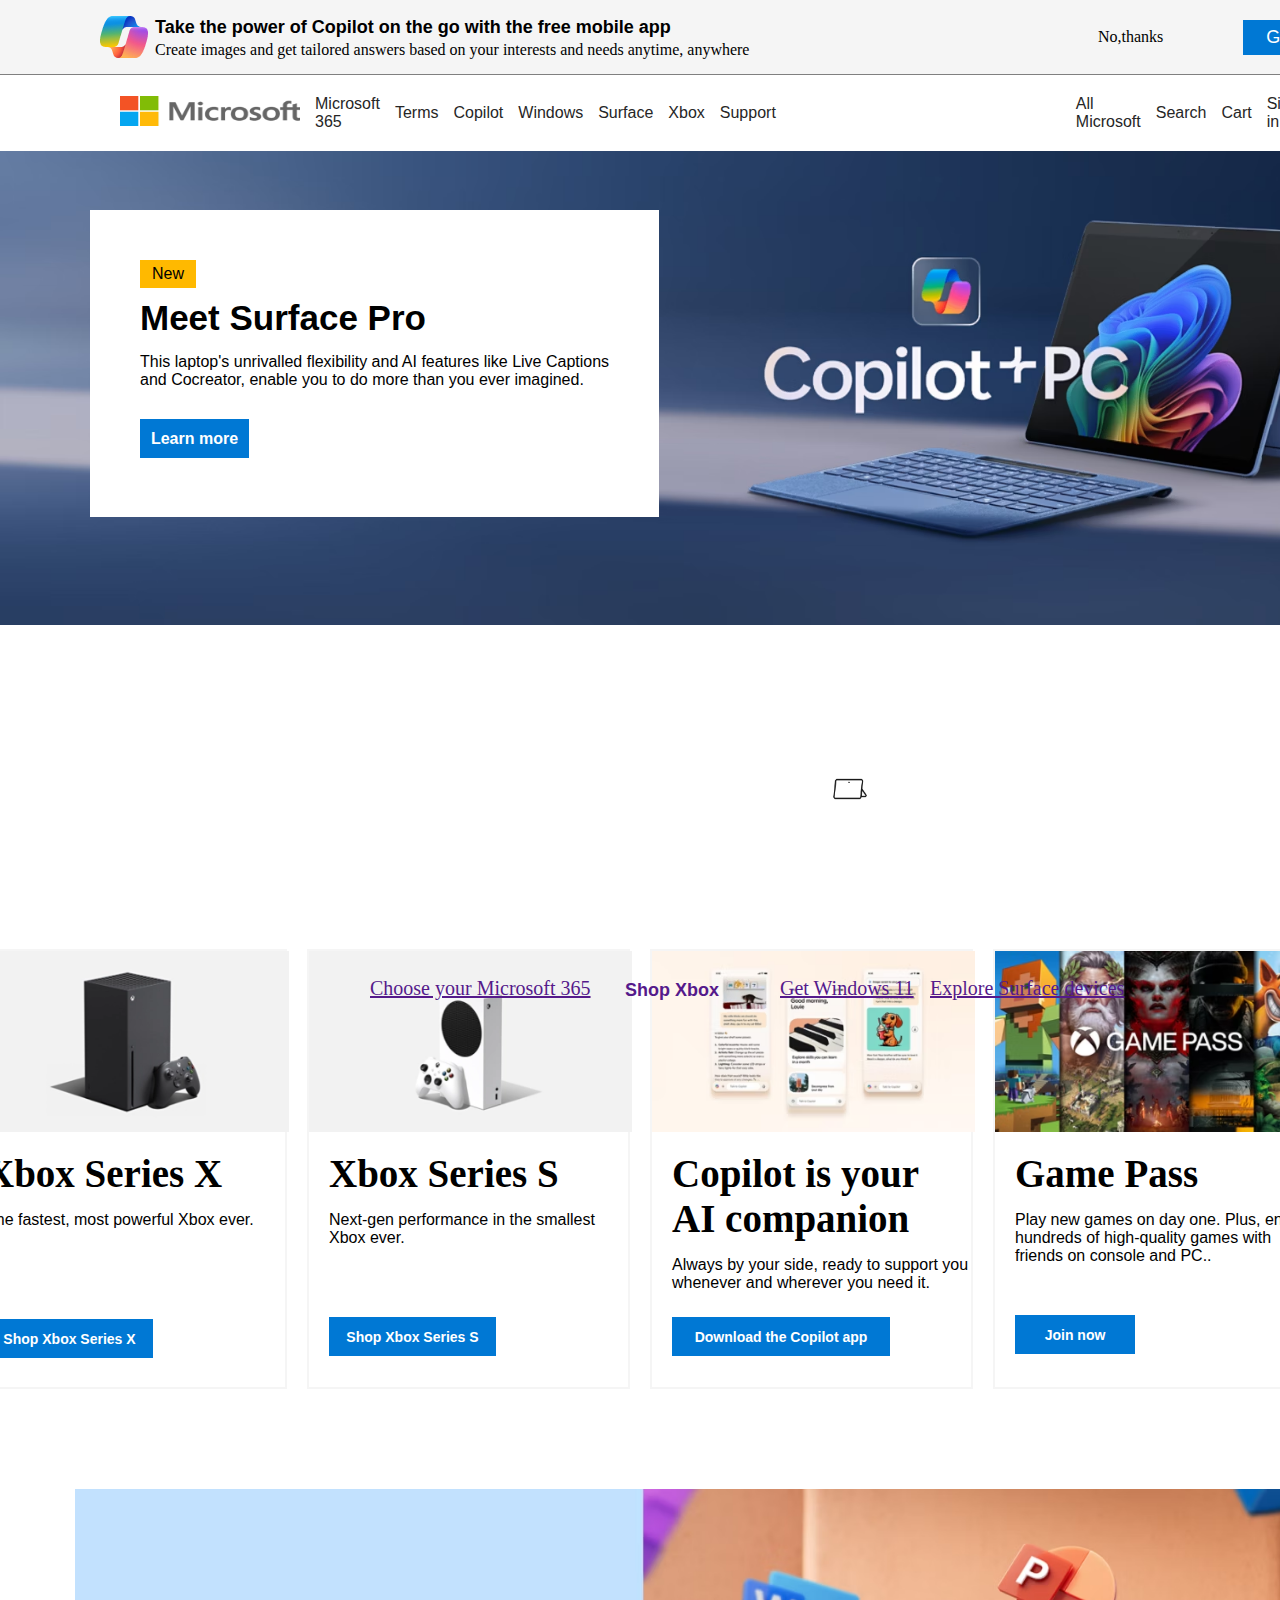
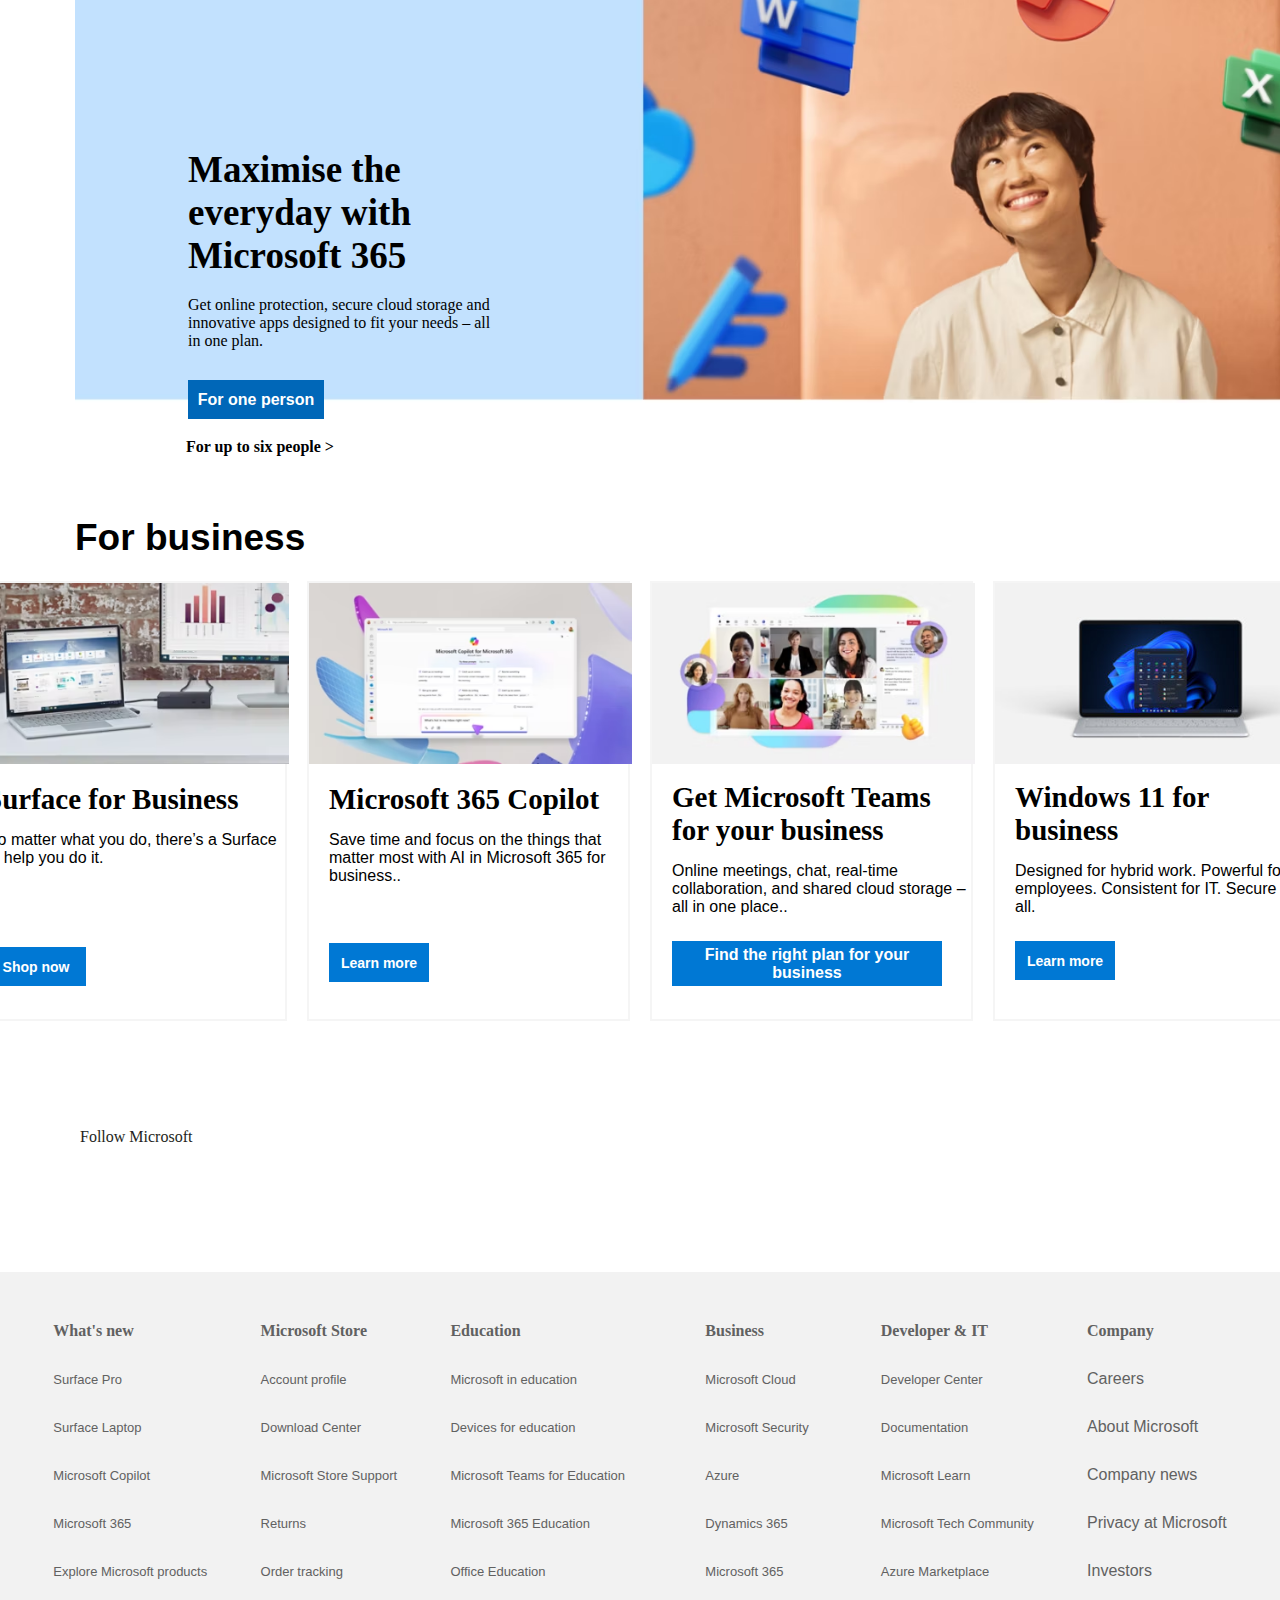
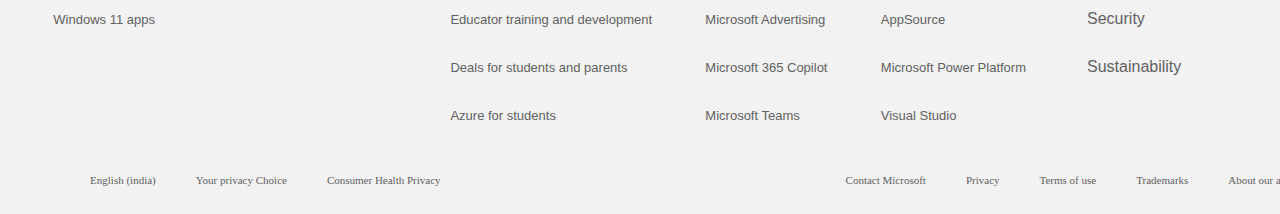
<file: MicroSoft/index.html>
<!DOCTYPE html>
<html lang="en">
<head>
    <meta charset="UTF-8">
    <meta name="viewport" content="width=device-width, initial-scale=1.0">
    <title>Document</title>
    <link rel="stylesheet" href="./Microsoft.css">
    <link rel="stylesheet" href="https://cdnjs.cloudflare.com/ajax/libs/font-awesome/6.6.0/css/all.min.css" integrity="sha512-Kc323vGBEqzTmouAECnVceyQqyqdsSiqLQISBL29aUW4U/M7pSPA/gEUZQqv1cwx4OnYxTxve5UMg5GT6L4JJg==" crossorigin="anonymous" referrerpolicy="no-referrer" />

</head>
<body>
    <nav id="Navbar">
        <div class="item1"><img src="./image/UHFbanner-" alt=""></div>
        <h3 class="para1">Take the power of Copilot on the go with the free mobile app</h3>
        <P class="para2">Create images and get tailored answers based on your interests and needs anytime, anywhere</P>
        <div class="item2">No,thanks</div>
        <div class="item3"><input type="text" placeholder=" Get Copilot" style="color: white;"></div>
    </nav>
    


    <nav id="Navbar2">
        <div class="navbar1"><img src="./image/Microsoft logo.png" alt=""></div>
        <div class="navbar2">Microsoft 365</div>
        <div class="navbar2">Terms</div>
        <div class="navbar2">Copilot</div>
        <div class="navbar2">Windows</div>
        <div class="navbar2">Surface</div>
        <div class="navbar2">Xbox</div>
        <div class="navbar2">Support</div>
        <div class="navbar3">All Microsoft</div>
        <div class="navbar4">Search <i class="fa-solid fa-magnifying-glass"></i></div>
        <div class="navbar4">Cart <i class="fa-solid fa-cart-plus"></i></div>
        <div class="navbar4">Sign in <i class="fa-regular fa-circle-user"></i></div>
    </nav>


    
<!--! /* ! ========================== Hero Section ================================== */ -->

    <div class="Hero"><img src="./image/microsoft" alt=""></div>
    <div class="Herocard">
        <button class="Newbutton">New</button>
        <h1 class="Herocard1">Meet Surface Pro</h1>
        <p class="Herocard2">This laptop's unrivalled flexibility and AI features like Live Captions and Cocreator, enable you to do more than you ever imagined.</p>
        <button class="Herocard3">Learn more</button>
    </div>

    

<!--! /* ! ==========================   logo section ================================== */ -->

    <section id="imagelogo">
        <div>
            <div><i class="fa-brands fa-microsoft"></i></div>
            <a class="paragarapg1" href="">Choose your Microsoft 365</a>
            <div><i class="fa-brands fa-xbox"></i></div>
            <a  class="paragarapg2" href=""><p class="para1">Shop Xbox</p></a>
            <div><i class="fa-brands fa-microsoft"></i></div>
            <a class="paragarapg3" href="">Get Windows 11</a>
            <div><img src="./image/Link-List-Icons-Surface-Devices.png" alt=""></div>
            <a class="paragarapg4" href="">Explore Surface devices</a>
        </div>
    </section>



    

<!-- !/* ! ==========================   Grid Section  IMG ================================== */ -->
    <div id="cardimg">
        <div class="cardimg1">
            <img src="./image/gldn-XSX-CP-Xbox-Series-X.webp" alt="">
            <h2 class="cardimghead">Xbox Series X</h2>
            <p class="cardimghead2">The fastest, most powerful Xbox ever.</p>
            <button class="cardimghead3">Shop Xbox Series X</button>

        </div>
        <div class="cardimg1">
            <img src="./image/gldn-XSS-CP-Xbox-Series-S-Evergreen.webp" alt="">
            <h2 class="cardimghead">Xbox Series S</h2>
            <p class="cardimghead2">Next-gen performance in the smallest Xbox ever.</p>
            <button class="cardimghead6">Shop Xbox Series S</button>
        </div>
        <div class="cardimg1">
            <img src="./image/Content-Card-Copilot-Native.avif" alt="">
            <h2 class="cardimghead">Copilot is your AI companion</h2>
            <p class="cardimghead2">Always by your side, ready to support you whenever and wherever you need it.</p>
            <button class="cardimghead4">Download the Copilot app</button>
        </div>
        <div class="cardimg1">
            <img src="./image/Content-Card-Game-Pass-" alt="">
            <h2 class="cardimghead">Game Pass</h2>
            <p class="cardimghead2">Play new games on day one. Plus, enjoy hundreds of high-quality games with friends on console and PC..</p>
            <button class="cardimghead5">Join now</button>
        </div>
    </div>


    
<!--! /* ! ========================== Hero Section 2================================== */ -->


    
    <div class="Hero1"><img src="./image/Highlight-Slim- Section" alt="">
        <div class="youngwomen">
            <h2 class="youngwomen3">Maximise the everyday with Microsoft 365</h2>
            <p class="youngwomen4">Get online protection, secure cloud storage and innovative apps designed to fit your needs – all in one plan.</p>
            <button class="youngwomen5">For one person</button>
            <a class="youngwomen6">For up to six people ></a>
        </div>
    </div>



    
<!-- !/* ! ==========================   Grid Section  IMG 2 ================================== */ -->

<h2 class="titleGridcard2">For business</h2>


<div id="card2">
    <div class="cardimg1">
        <img src="./image/SurfaceForBusiness.avif" alt="">
        <h2 class="option">Surface for Business</h2>
        <p class="cardimghead2">No matter what you do, there’s a Surface to help you do it.</p>
        <button class="option2">Shop now</button>

    </div>
    <div class="cardimg1">
        <img src="./image/microsoft-365.avif" alt="">
        <h2 class="option3">Microsoft 365 Copilot</h2>
        <p class="cardimghead2">Save time and focus on the things that matter most with AI in Microsoft 365 for business..</p>
        <button class="option4">Learn more</button>
    </div>
    <div class="cardimg1">
        <img src="./image/Microsoft-Teams.avif" alt="">
        <h2 class="option5">Get Microsoft Teams for your business</h2>
        <p class="cardimghead2">Online meetings, chat, real-time collaboration, and shared cloud storage – all in one place..</p>
        <button class="option6">Find the right plan for your business</button>
    </div>
    <div class="cardimg1">
        <img src="./image/Windows-11.jpeg" alt="">
        <h2 class="option7">Windows 11 for business</h2>
        <p class="cardimghead2">Designed for hybrid work. Powerful for employees. Consistent for IT. Secure for all.</p>
        <button class="option8">Learn more</button>
    </div>
</div>

<!-- !  ===========    ----------------icons ---------------------   ==================== -->

<div class="Follow">Follow Microsoft <i class="fa-brands fa-facebook-f"></i> <i class="fa-brands fa-x-twitter"></i> <i class="fa-brands fa-youtube"></i></div>


 <button class="button"> <i class="fa-solid fa-arrow-up"></i>Back to top</button>
<!-- <i class="fa-solid fa-arrow-up"></i> -->

    
<!-- !  ===========    ----------------Footer ---------------------   ==================== -->


<footer id="footer">
    <div class="container">
        <div class="footer-container">
            <h4>What's new</h4>
            <ul>
                <li><a href="">Surface Pro</a></li>
                <li><a href="">Surface Laptop</a></li>
                <li><a href="">Microsoft Copilot</a></li>
                <li><a href="">Microsoft 365</a></li>
                <li><a href="">Explore Microsoft products</a></li>
                <li><a href="">Windows 11 apps</a></li>
            </ul>
        </div>

        <div class="footer-container">
            <h4>Microsoft Store</h4>
            <ul>
                <li><a href="">Account profile</a></li>
                <li><a href="">Download Center</a></li>
                <li><a href="">Microsoft Store Support</a></li>
                <li><a href="">Returns</a></li>
                <li><a href="">Order tracking</a></li>
            </ul>
        </div>
        <div class="footer-container">
            <h4>Education</h4>
            <ul>
                <li><a href="">Microsoft in education</a></li>
                <li><a href="">Devices for education</a></li>
                <li><a href="">Microsoft Teams for Education</a></li>
                <li><a href="">Microsoft 365 Education</a></li>
                <li><a href="">Office Education</a></li>
                <li><a href="">Educator training and development</a></li>
                <li><a href="">Deals for students and parents</a></li>
                <li><a href="">Azure for students</a></li>
            </ul>
        </div>
        <div class="footer-container">
            <h4>Business</h4>
            <ul>
                <li><a href="">Microsoft Cloud</a></li>
                <li><a href="">Microsoft Security</a></li>
                <li><a href="">Azure</a></li>
                <li><a href="">Dynamics 365</a></li>
                <li><a href="">Microsoft 365</a></li>
                <li><a href="">Microsoft Advertising</a></li>
                <li><a href="">Microsoft 365 Copilot</a></li>
                <li><a href="">Microsoft Teams</a></li>
            </ul>
        </div>
        <div class="footer-container">
            <h4>Developer & IT</h4>
            <ul>
                <li><a href="">Developer Center</a></li>
                <li><a href="">Documentation</a></li>
                <li><a href="">Microsoft Learn</a></li>
                <li><a href="">Microsoft Tech Community</a></li>
                <li><a href="">Azure Marketplace</a></li>
                <li><a href="">AppSource</a></li>
                <li><a href="">Microsoft Power Platform</a></li>
                <li><a href="">Visual Studio</a></li>
            </ul>
        </div>

        <div class="footer-containergreen">
            <h4>Company</h4>
            <ul>
                <li><a href="">Careers</a></li>
                <li><a href="">About Microsoft</a></li>
                <li><a href="">Company news</a></li>
                <li><a href="">Privacy at Microsoft</a></li>
                <li><a href="">Investors</a></li>
                <li><a href="">Security</a></li>
                <li><a href="">Sustainability</a></li>
            </ul>
        </div>
    </div>


<div class="borderline">
    <div><a href=""><i class="fa-solid fa-earth-americas"></i>English (india)</a></div>
    <div><a href="">Your privacy Choice</a></div>
    <div><a href="">Consumer Health Privacy</a></div>
    <div class="base"><a href=""> Contact Microsoft </a></div>
    <div><a href="">Privacy </a></div>
    <div><a href="">Terms of use </a></div>
    <div><a href=""> Trademarks</a></div>
    <div><a href="">About our ads</a></div>
    <div><a href="">© Microsoft 2024</a></div>
</div>
</footer>
</body>
</html>
</file>
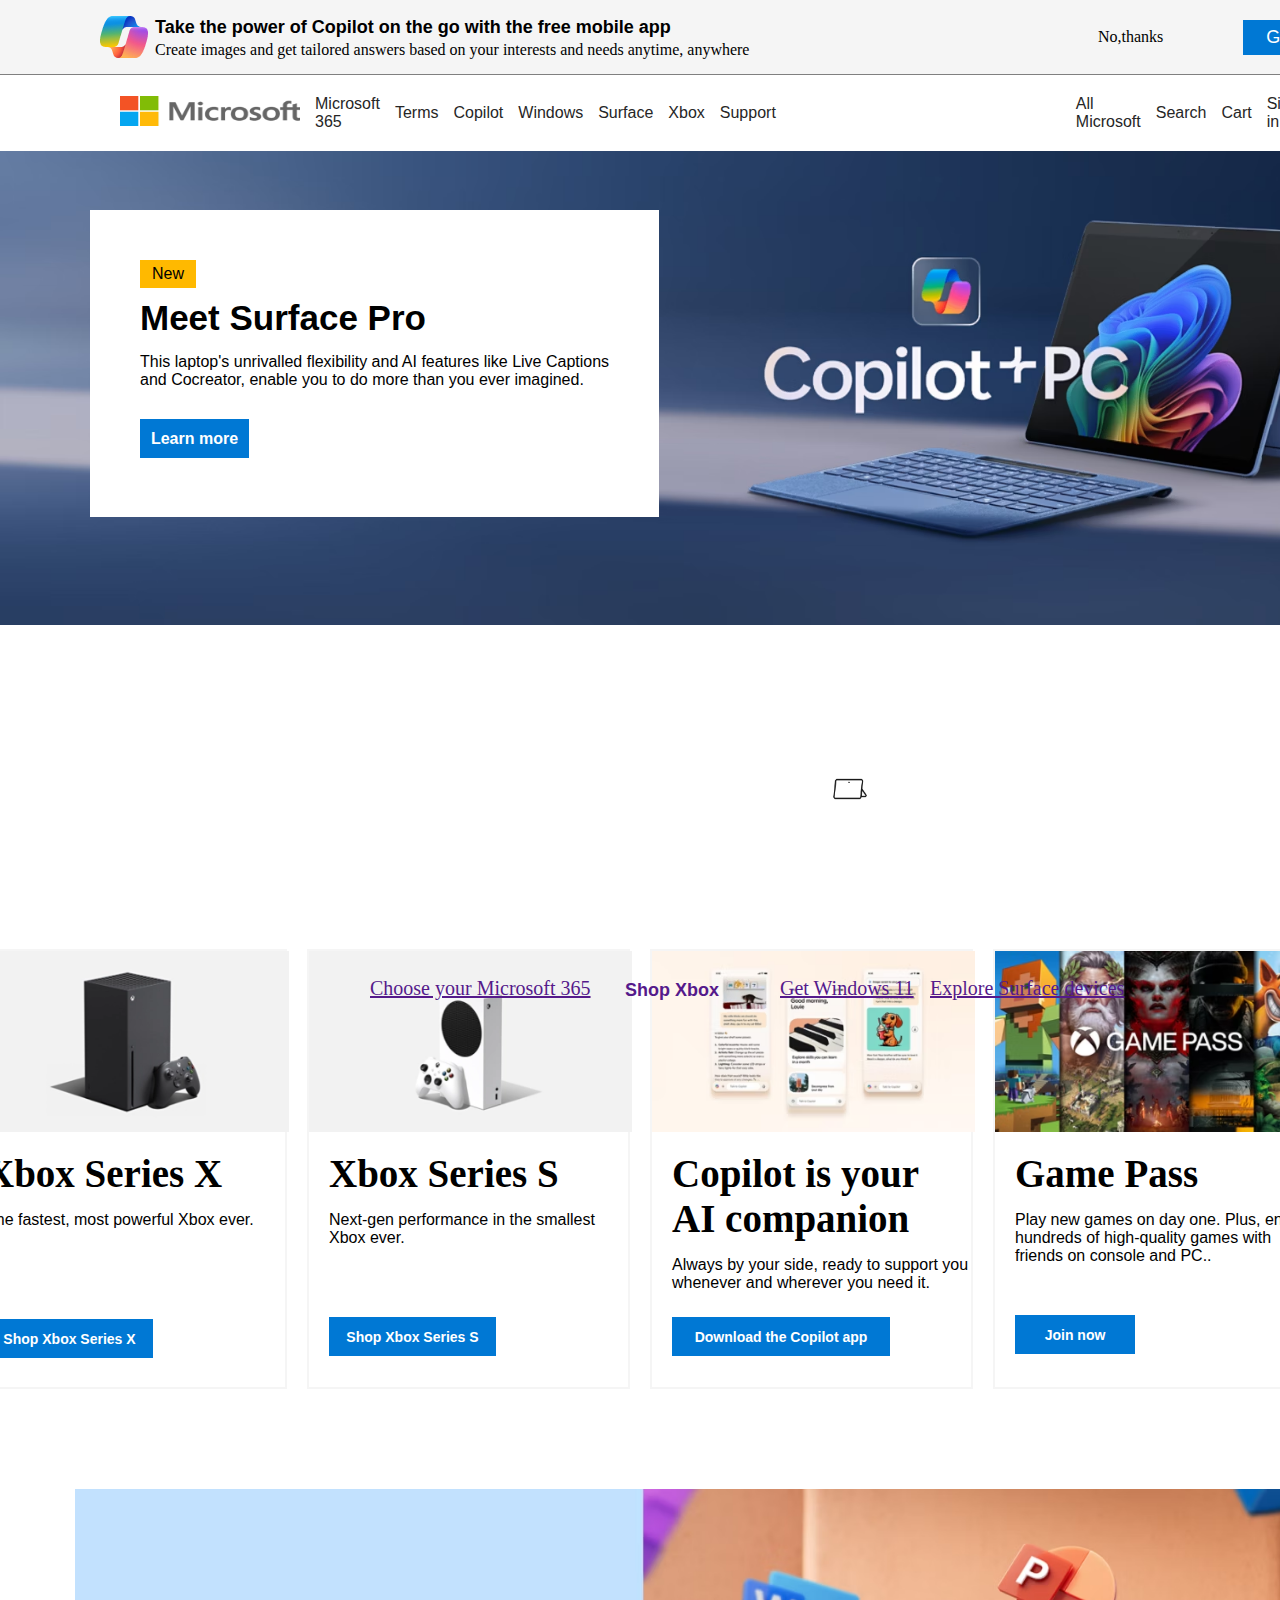
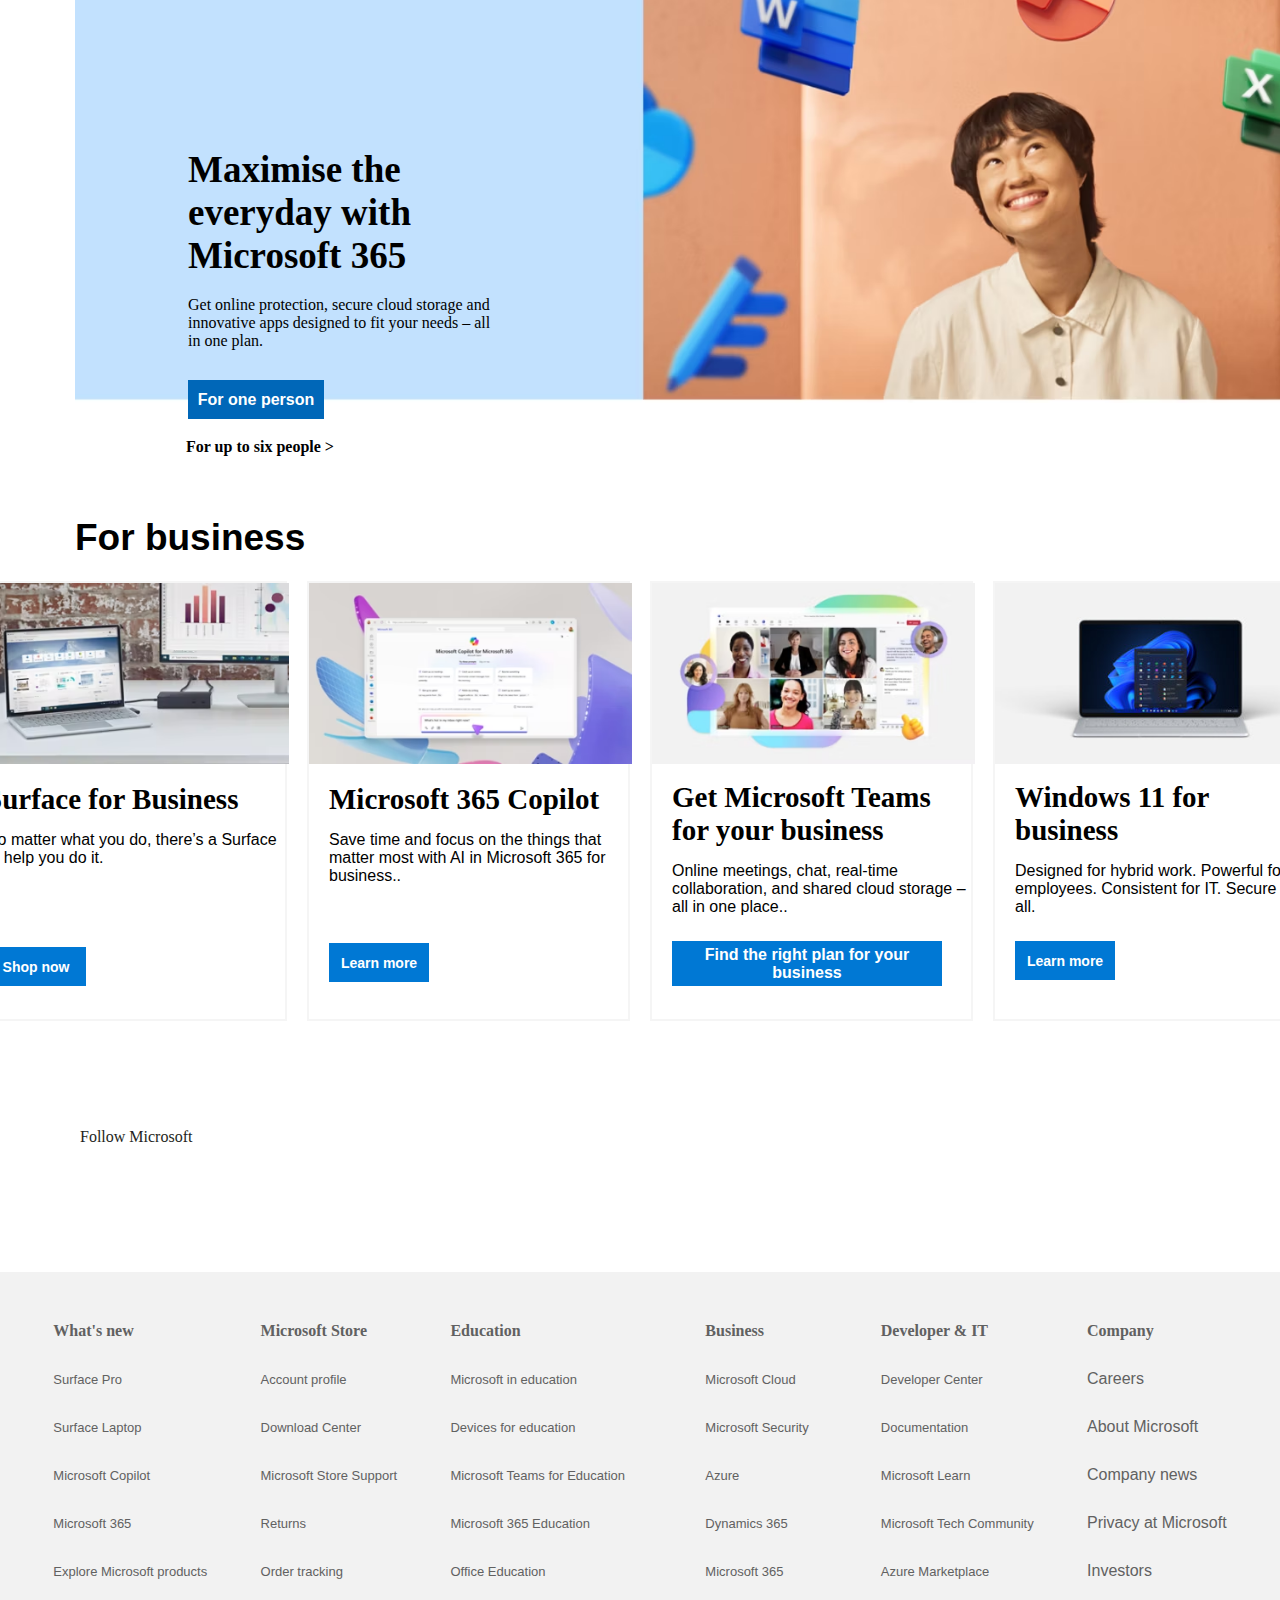
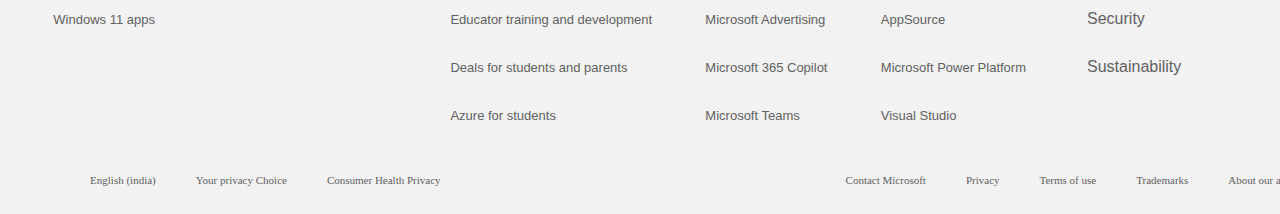
<file: MicroSoft/Microsoft.html>
<!DOCTYPE html>
<html lang="en">
<head>
    <meta charset="UTF-8">
    <meta name="viewport" content="width=device-width, initial-scale=1.0">
    <title>Document</title>
    <link rel="stylesheet" href="./Microsoft.css">
    <link rel="stylesheet" href="https://cdnjs.cloudflare.com/ajax/libs/font-awesome/6.6.0/css/all.min.css" integrity="sha512-Kc323vGBEqzTmouAECnVceyQqyqdsSiqLQISBL29aUW4U/M7pSPA/gEUZQqv1cwx4OnYxTxve5UMg5GT6L4JJg==" crossorigin="anonymous" referrerpolicy="no-referrer" />

</head>
<body>
    <nav id="Navbar">
        <div class="item1"><img src="./image/UHFbanner-" alt=""></div>
        <h3 class="para1">Take the power of Copilot on the go with the free mobile app</h3>
        <P class="para2">Create images and get tailored answers based on your interests and needs anytime, anywhere</P>
        <div class="item2">No,thanks</div>
        <div class="item3"><input type="text" placeholder=" Get Copilot" style="color: white;"></div>
    </nav>
    


    <nav id="Navbar2">
        <div class="navbar1"><img src="./image/Microsoft logo.png" alt=""></div>
        <div class="navbar2">Microsoft 365</div>
        <div class="navbar2">Terms</div>
        <div class="navbar2">Copilot</div>
        <div class="navbar2">Windows</div>
        <div class="navbar2">Surface</div>
        <div class="navbar2">Xbox</div>
        <div class="navbar2">Support</div>
        <div class="navbar3">All Microsoft</div>
        <div class="navbar4">Search <i class="fa-solid fa-magnifying-glass"></i></div>
        <div class="navbar4">Cart <i class="fa-solid fa-cart-plus"></i></div>
        <div class="navbar4">Sign in <i class="fa-regular fa-circle-user"></i></div>
    </nav>


    
<!--! /* ! ========================== Hero Section ================================== */ -->

    <div class="Hero"><img src="./image/microsoft" alt=""></div>
    <div class="Herocard">
        <button class="Newbutton">New</button>
        <h1 class="Herocard1">Meet Surface Pro</h1>
        <p class="Herocard2">This laptop's unrivalled flexibility and AI features like Live Captions and Cocreator, enable you to do more than you ever imagined.</p>
        <button class="Herocard3">Learn more</button>
    </div>

    

<!--! /* ! ==========================   logo section ================================== */ -->

    <section id="imagelogo">
        <div>
            <div><i class="fa-brands fa-microsoft"></i></div>
            <a class="paragarapg1" href="">Choose your Microsoft 365</a>
            <div><i class="fa-brands fa-xbox"></i></div>
            <a  class="paragarapg2" href=""><p class="para1">Shop Xbox</p></a>
            <div><i class="fa-brands fa-microsoft"></i></div>
            <a class="paragarapg3" href="">Get Windows 11</a>
            <div><img src="./image/Link-List-Icons-Surface-Devices.png" alt=""></div>
            <a class="paragarapg4" href="">Explore Surface devices</a>
        </div>
    </section>



    

<!-- !/* ! ==========================   Grid Section  IMG ================================== */ -->
    <div id="cardimg">
        <div class="cardimg1">
            <img src="./image/gldn-XSX-CP-Xbox-Series-X.webp" alt="">
            <h2 class="cardimghead">Xbox Series X</h2>
            <p class="cardimghead2">The fastest, most powerful Xbox ever.</p>
            <button class="cardimghead3">Shop Xbox Series X</button>

        </div>
        <div class="cardimg1">
            <img src="./image/gldn-XSS-CP-Xbox-Series-S-Evergreen.webp" alt="">
            <h2 class="cardimghead">Xbox Series S</h2>
            <p class="cardimghead2">Next-gen performance in the smallest Xbox ever.</p>
            <button class="cardimghead6">Shop Xbox Series S</button>
        </div>
        <div class="cardimg1">
            <img src="./image/Content-Card-Copilot-Native.avif" alt="">
            <h2 class="cardimghead">Copilot is your AI companion</h2>
            <p class="cardimghead2">Always by your side, ready to support you whenever and wherever you need it.</p>
            <button class="cardimghead4">Download the Copilot app</button>
        </div>
        <div class="cardimg1">
            <img src="./image/Content-Card-Game-Pass-" alt="">
            <h2 class="cardimghead">Game Pass</h2>
            <p class="cardimghead2">Play new games on day one. Plus, enjoy hundreds of high-quality games with friends on console and PC..</p>
            <button class="cardimghead5">Join now</button>
        </div>
    </div>


    
<!--! /* ! ========================== Hero Section 2================================== */ -->


    
    <div class="Hero1"><img src="./image/Highlight-Slim- Section" alt="">
        <div class="youngwomen">
            <h2 class="youngwomen3">Maximise the everyday with Microsoft 365</h2>
            <p class="youngwomen4">Get online protection, secure cloud storage and innovative apps designed to fit your needs – all in one plan.</p>
            <button class="youngwomen5">For one person</button>
            <a class="youngwomen6">For up to six people ></a>
        </div>
    </div>



    
<!-- !/* ! ==========================   Grid Section  IMG 2 ================================== */ -->

<h2 class="titleGridcard2">For business</h2>


<div id="card2">
    <div class="cardimg1">
        <img src="./image/SurfaceForBusiness.avif" alt="">
        <h2 class="option">Surface for Business</h2>
        <p class="cardimghead2">No matter what you do, there’s a Surface to help you do it.</p>
        <button class="option2">Shop now</button>

    </div>
    <div class="cardimg1">
        <img src="./image/microsoft-365.avif" alt="">
        <h2 class="option3">Microsoft 365 Copilot</h2>
        <p class="cardimghead2">Save time and focus on the things that matter most with AI in Microsoft 365 for business..</p>
        <button class="option4">Learn more</button>
    </div>
    <div class="cardimg1">
        <img src="./image/Microsoft-Teams.avif" alt="">
        <h2 class="option5">Get Microsoft Teams for your business</h2>
        <p class="cardimghead2">Online meetings, chat, real-time collaboration, and shared cloud storage – all in one place..</p>
        <button class="option6">Find the right plan for your business</button>
    </div>
    <div class="cardimg1">
        <img src="./image/Windows-11.jpeg" alt="">
        <h2 class="option7">Windows 11 for business</h2>
        <p class="cardimghead2">Designed for hybrid work. Powerful for employees. Consistent for IT. Secure for all.</p>
        <button class="option8">Learn more</button>
    </div>
</div>

<!-- !  ===========    ----------------icons ---------------------   ==================== -->

<div class="Follow">Follow Microsoft <i class="fa-brands fa-facebook-f"></i> <i class="fa-brands fa-x-twitter"></i> <i class="fa-brands fa-youtube"></i></div>


 <button class="button"> <i class="fa-solid fa-arrow-up"></i>Back to top</button>
<!-- <i class="fa-solid fa-arrow-up"></i> -->

    
<!-- !  ===========    ----------------Footer ---------------------   ==================== -->


<footer id="footer">
    <div class="container">
        <div class="footer-container">
            <h4>What's new</h4>
            <ul>
                <li><a href="">Surface Pro</a></li>
                <li><a href="">Surface Laptop</a></li>
                <li><a href="">Microsoft Copilot</a></li>
                <li><a href="">Microsoft 365</a></li>
                <li><a href="">Explore Microsoft products</a></li>
                <li><a href="">Windows 11 apps</a></li>
            </ul>
        </div>

        <div class="footer-container">
            <h4>Microsoft Store</h4>
            <ul>
                <li><a href="">Account profile</a></li>
                <li><a href="">Download Center</a></li>
                <li><a href="">Microsoft Store Support</a></li>
                <li><a href="">Returns</a></li>
                <li><a href="">Order tracking</a></li>
            </ul>
        </div>
        <div class="footer-container">
            <h4>Education</h4>
            <ul>
                <li><a href="">Microsoft in education</a></li>
                <li><a href="">Devices for education</a></li>
                <li><a href="">Microsoft Teams for Education</a></li>
                <li><a href="">Microsoft 365 Education</a></li>
                <li><a href="">Office Education</a></li>
                <li><a href="">Educator training and development</a></li>
                <li><a href="">Deals for students and parents</a></li>
                <li><a href="">Azure for students</a></li>
            </ul>
        </div>
        <div class="footer-container">
            <h4>Business</h4>
            <ul>
                <li><a href="">Microsoft Cloud</a></li>
                <li><a href="">Microsoft Security</a></li>
                <li><a href="">Azure</a></li>
                <li><a href="">Dynamics 365</a></li>
                <li><a href="">Microsoft 365</a></li>
                <li><a href="">Microsoft Advertising</a></li>
                <li><a href="">Microsoft 365 Copilot</a></li>
                <li><a href="">Microsoft Teams</a></li>
            </ul>
        </div>
        <div class="footer-container">
            <h4>Developer & IT</h4>
            <ul>
                <li><a href="">Developer Center</a></li>
                <li><a href="">Documentation</a></li>
                <li><a href="">Microsoft Learn</a></li>
                <li><a href="">Microsoft Tech Community</a></li>
                <li><a href="">Azure Marketplace</a></li>
                <li><a href="">AppSource</a></li>
                <li><a href="">Microsoft Power Platform</a></li>
                <li><a href="">Visual Studio</a></li>
            </ul>
        </div>

        <div class="footer-containergreen">
            <h4>Company</h4>
            <ul>
                <li><a href="">Careers</a></li>
                <li><a href="">About Microsoft</a></li>
                <li><a href="">Company news</a></li>
                <li><a href="">Privacy at Microsoft</a></li>
                <li><a href="">Investors</a></li>
                <li><a href="">Security</a></li>
                <li><a href="">Sustainability</a></li>
            </ul>
        </div>
    </div>


<div class="borderline">
    <div><a href=""><i class="fa-solid fa-earth-americas"></i>English (india)</a></div>
    <div><a href="">Your privacy Choice</a></div>
    <div><a href="">Consumer Health Privacy</a></div>
    <div class="base"><a href=""> Contact Microsoft </a></div>
    <div><a href="">Privacy </a></div>
    <div><a href="">Terms of use </a></div>
    <div><a href=""> Trademarks</a></div>
    <div><a href="">About our ads</a></div>
    <div><a href="">© Microsoft 2024</a></div>
</div>
</footer>
</body>
</html>
</file>
<file: MicroSoft/Microsoft.css>
*{
    margin: 0;
    padding: 0;
    box-sizing: border-box;
}



/* ! ========================== Navbar 1 ================================== */
#Navbar{
    /* border: solid red; */
    background-color: whitesmoke;
    height: 75px;
    display: flex;
    align-items:center ;
    padding: 0px;
    border-bottom: 1px solid gray;

}

#Navbar div{
    /* border: solid blue; */
    display: flex;
    align-items:center ;
    /* margin: 0px 100px; */
    

}

 .para1{
    /* border: solid red; */
    position: absolute;
    margin-left: 155px;
    margin-top: -20px;
    font-size: 18px;
    font-weight: bold;
    font-family: 'Segoe UI', 'Segoe UI', Geneva, Verdana, sans-serif;
    width: 550px;

}


.para2{
    /* border: solid red; */
    position: absolute;
    margin-left: 155px;
    margin-top: 25px;

}

/* ! ========================== Navbar 2 ================================== */

.item1 img{
    /* border: solid green; */
    margin-left: 100px;

}


.item2{
    /* border: solid green; */
    margin-left: 950px;

}

.item3{
    /* border: solid chocolate; */
    margin-left: 80px;
    /* color: white; */

}

.item3 input{
    background-color: #0078D4;
    color: white;
    height: 35px;
    width: 160px;
    border: none;
    font-size: large;

}

::-webkit-input-placeholder{
    color: white;
    font-family: 'Segoe UI', Tahoma, Geneva, Verdana, sans-serif;
    padding-left: 18px;
}


#Navbar2{
    /* border: solid blueviolet; */
    background-color: #FFFFFF;
    display: flex;
    align-items: center;
    padding: 20px;
    color: #262626;
    font-family: 'Segoe UI', Tahoma, Geneva, Verdana, sans-serif;

}

#Navbar2 .navbar1 img{
    /* border: solid blue; */
    margin-left: 100px;
    height: 30px;
    width: 180px;

}



#Navbar2 .navbar2{
    /* border: solid blue; */
    margin-left: 15px;


}


#Navbar2 .navbar3{
    /* border: solid teal; */
    margin-left: 300px;

}


#Navbar2 .navbar4{
    /* border: solid teal; */
    margin-left: 15px;

}

#Navbar2{
    cursor: pointer;
    /* text-decoration:; */
}

/* ! ========================== Hero Section ================================== */

.Hero img{
    height: 474px;
    width: 1519px;
}

.Herocard{
    background-color: white;
    /* border: solid teal; */
    position: absolute;
    top: 210px;
    left: 90px;
    height: 307px;
    width: 569px;

}

.Newbutton{
    /* border: solid red; */
    background-color: #FFB900;
    margin-left: 50px;
    margin-top: 50px;
    width: 56px;
    height: 28px;
    border: none;
    font-size: 16px;
    font-weight: 549;
}
.Herocard1{
    /* border: solid red; */
    margin-left: 50px;
    margin-top: 10px;
    width: 473px;
    font-size: 35px;
    font-family: 'Segoe UI','Segoe UI',  Verdana, sans-serif;
    color: #000000;
}


.Herocard2{
    /* border: solid red; */
    margin-left: 50px;
    margin-top: 15px;
    width: 473px;
    font-size: 16px;
    font-family: 'Segoe UI','Segoe UI',  Verdana, sans-serif;
    color: #000000;
}



.Herocard3{
    /* border: solid red; */
    background-color: #0078D4;
    color: white;
    margin-left: 50px;
    margin-top: 30px;
    width: 109px;
    height: 39px;
    border: none;
    font-size: 16px;
    font-weight: bold;
}


#imagelogo{
    margin-top: 0px;
}

button:hover{
    background-color: #0067B8;
}


/* ! ========================== LOGO Section ================================== */

#imagelogo div {
    /* border:solid red; */
    display: flex;
    justify-content: center;
    align-items: center;
    margin: 70px;
    font-size: 35px;
}

#imagelogo:hover{
    cursor: pointer;


}


#imagelogo div img{
    height:40px ;
    width: 40px;

}

.paragarapg1{
    /* border: solid green; */
    position: absolute;
    width: 250px;
    font-size: 20px;
    left: 370px;
    bottom: -100px;
}



.paragarapg2{
    /* border: solid green; */
    position: absolute;
    width: 200px;
    font-size: 10px;
    left: 470px;
    bottom: -100px;
}



.paragarapg3{
    /* border: solid teal; */
    position: absolute;
    width: 200px;
    font-size: 20px;
    left: 780px;
    bottom: -100px;
}



.paragarapg4{
    /* border: solid blueviolet; */
    position: absolute;
    width: 310px;
    font-size: 20px;
    left: 930px;
    bottom: -100px;
}




/* ! ==========================   Grid Section  IMG ================================== */


#cardimg{
    /* border: solid green; */
    display: flex;
    justify-content: center;
    column-gap: 20px;
}

#cardimg:hover{
    cursor: pointer;
}


.cardimg1{
    border: 2px solid whitesmoke;
    height: 440px;
    width: 323px;
}

.cardimg1 img{
    height: 181px;
    width: 323px;
}

.cardimghead{
/* height: 34px; */
width: 275px;
font-size: 39px;
margin-top: 15px;
margin-left: 20px;
/* font-family: 'Segoe UI', Arial, Helvetica, sans-serif; */
}

 .cardimghead2{
    /* border: solid rebeccapurple; */
    margin-left: 20px;
    margin-top: 15px;
    font-size: 16px;
    font-family: 'Segoe UI', Arial, Helvetica, sans-serif;
}

.cardimghead3{
    /* border: solid rebeccapurple; */
    background-color: #0078D4;
    color: white;
    border: none;
    width: 167px;
    height: 39px;
    margin-left: 20px;
    margin-top: 90px;
    font-size: 14px;
    font-family: 'Segoe UI', Arial, Helvetica, sans-serif;
    font-weight: bold;

}



.cardimghead4{
    /* border: solid rebeccapurple; */
    background-color: #0078D4;
    color: white;
    border: none;
    width: 218px;
    height: 39px;
    margin-left: 20px;
    margin-top: 25px;
    font-size: 14px;
    font-family: 'Segoe UI', Arial, Helvetica, sans-serif;
    font-weight: bold;

}


.cardimghead5{
    /* border: solid rebeccapurple; */
    background-color: #0078D4;
    color: white;
    border: none;
    width: 120px;
    height: 39px;
    margin-left: 20px;
    margin-top: 50px;
    font-size: 14px;
    font-family: 'Segoe UI', Arial, Helvetica, sans-serif;
    font-weight: bold;
}


.cardimghead6{
    /* border: solid rebeccapurple; */
    background-color: #0078D4;
    color: white;
    border: none;
    width: 167px;
    height: 39px;
    margin-left: 20px;
    margin-top: 70px;
    font-size: 14px;
    font-family: 'Segoe UI', Arial, Helvetica, sans-serif;
    font-weight: bold;

}





/* ! ========================== Hero Section 2 ================================== */
.Hero1 img{
    height: 514px;
    width: 1367px;
    margin-left: 75px;
    margin-top: 100px;

}


.youngwomen{
    /* border: solid red; */
    height:410px;
    width:424px ;
    position: absolute;
    left: 140px;
    bottom: -1210px;
    padding: 48px;
} 


.youngwomen3{
    /* border: solid teal; */
    width: 314px;
    height: 133px;
    font-size: 37px;
    font-family: "Segoe UI" Arial, Helvetica, sans-serif

}

.youngwomen4{
    /* border: solid teal; */
    width: 314px;
    height: 72px;
    font-size: 16px;
    font-family: "Segoe UI" Arial, Helvetica, sans-serif;
    margin-top: 15px;
}

.youngwomen5{
    /* border: solid blue; */
    background-color:#0067B8 ;
    border: none;
    color: white;
    font-weight: bold;
    margin-top: 12px;
    width: 136px;
    height: 39px;
    font-size: 16px;
    font-family: "Segoe UI" Arial, Helvetica, sans-serif;
    cursor: pointer;
}


.youngwomen6{
    /* border: solid blue; */
    position: absolute;
    margin-left: -138px;
    margin-top: 70px;
    width: 171px;
    height: 40px;
    font-size: 16px;
    font-family: "Segoe UI" Arial, Helvetica, sans-serif;
    font-weight: bold;
    cursor: pointer;
}


/* ! ==========================   Grid Heading ================================== */


.titleGridcard2{
    /* border: solid teal; */
    width: 1367px;
    height: 44px;
    margin-left: 75px;
    font-size: 37px;
    margin-top: 110px;
    margin-bottom: 20px;
    font-family: Arial, Helvetica, sans-serif;
}


/* ! ==========================   Grid Section  IMG 2 CSS ================================== */

#card2{
    /* border: solid green; */
    display: flex;
    justify-content: center;
    column-gap: 20px;
    margin-bottom: 100px;
}


#card2:hover{
        cursor: pointer;
}


.option{
    /* height: 34px; */
    width: 275px;
    font-size: 29px;
    margin-top: 15px;
    margin-left: 20px;
    /* font-family: Arial, Helvetica, sans-serif; */
    }

    .option2{
        /* border: solid rebeccapurple; */
        background-color: #0078D4;
        color: white;
        border: none;
        width: 100px;
        height: 39px;
        margin-left: 20px;
        margin-top: 80px;
        font-size: 14px;
        font-family: 'Segoe UI', Arial, Helvetica, sans-serif;
        font-weight: bold;
    
    }

    .option3{
        /* border: solid red; */
        width: 275px;
        font-size: 29px;
        margin-top: 15px;
        margin-left: 20px;
        /* font-family: 'Segoe UI', Arial, Helvetica, sans- */
        }




.option4{
    border: solid red;
    background-color: #0078D4;
    color: white;
    border: none;
    width: 100px;
    height: 39px;
    margin-left: 20px;
    margin-top: 58px;
    font-size: 14px;
    font-family: 'Segoe UI', Arial, Helvetica, sans-serif;
    font-weight: bold;

}

.option5{
    /* height: 34px; */
    width: 275px;
    font-size: 29px;
    margin-top: 13px;
    margin-left: 20px;
    /* font-family: 'Segoe UI', Arial, Helvetica, sans-serif; */
    }

 


.option6{

    /* border: solid rebeccapurple; */
    background-color: #0078D4;
    color: white;
    border: none;
    width: 270px;
    height: 45px;
    margin-left: 20px;
    margin-top: 25px;
    font-size: 16px;
    font-family: 'Segoe UI', Arial, Helvetica, sans-serif;
    font-weight: bold;
    }


.option7{
    /* height: 34px; */
    width: 275px;
    font-size: 29px;
    margin-top: 13px;
    margin-left: 20px;
    /* font-family: Arial, Helvetica, sans-serif; */
}

.option8{
    /* border: solid rebeccapurple; */
    background-color: #0078D4;
    color: white;
    border: none;
    width: 100px;
    height: 39px;
    margin-left: 20px;
    margin-top: 25px;
    font-size: 14px;
    font-family: 'Segoe UI', Arial, Helvetica, sans-serif;
    font-weight: bold;
}

.Follow{
    margin-left: 80px;
    font-size: 16px;
    color: #241F21;
}
.Follow i{

    font-size:x-large;
    margin: 0px 0px 0px 15px;
    color: #241F21;
}


.button{
    /* border: solid red; */
    margin-top: 25px;
    display: flex;
    margin-left: 1350px;
    width: 142px;
    height: 39px;
    border: none;
    margin-bottom: 60px;
    color: black;
    font-size: 16px;
    font-weight: 400;
    padding: 10px 20px;

}


.button:hover{
background-color: white;

}





/* !  ===========    ----------------Footer ---------------------   ==================== */

#footer{
    background-color: #F2F2F2;

}

.container{
    display: flex;
    justify-content: space-evenly;
    background-color: #F2F2F2;
    color: #616161;
    margin-bottom: 50px;
}

.footer-container{
    /* border: solid red; */
    margin-top: 50px;
}


.footer-container li a{
    /* border: solid blue; */
    color: #616161;
    text-decoration: none;
    font-size: 13px;
    font-family: Arial, Helvetica, sans-serif;


}


li{
    list-style-type: none;
    margin-top: 30px;
    font-family: SoDoSans,Arial, Helvetica, sans-serif;
}

h3{
    font-size: 30px;
}



.footer-containergreen {
    margin-top: 50px;
}

.footer-containergreen a{
    /* background-color: green; */
    color: #616161;
    font-size: 16px;
    text-decoration: none;
    /* margin-top: 115px; */

}






.borderline {
    
    /* border: solid red; */
    display: flex;
    margin-top: 0px;
    background-color: #F2F2F2;
    height: 40px;
    width: 1400px;
    justify-content: center;
    margin-left: 50px ;
    font-size: 11px;


}

.borderline  a{
    /* border: solid rebeccapurple; */
    color: #616161;
    text-decoration: none;
    padding: 20px;
}

.base{
    margin: 0px 0px 0px 365px;
    
}
</file>
